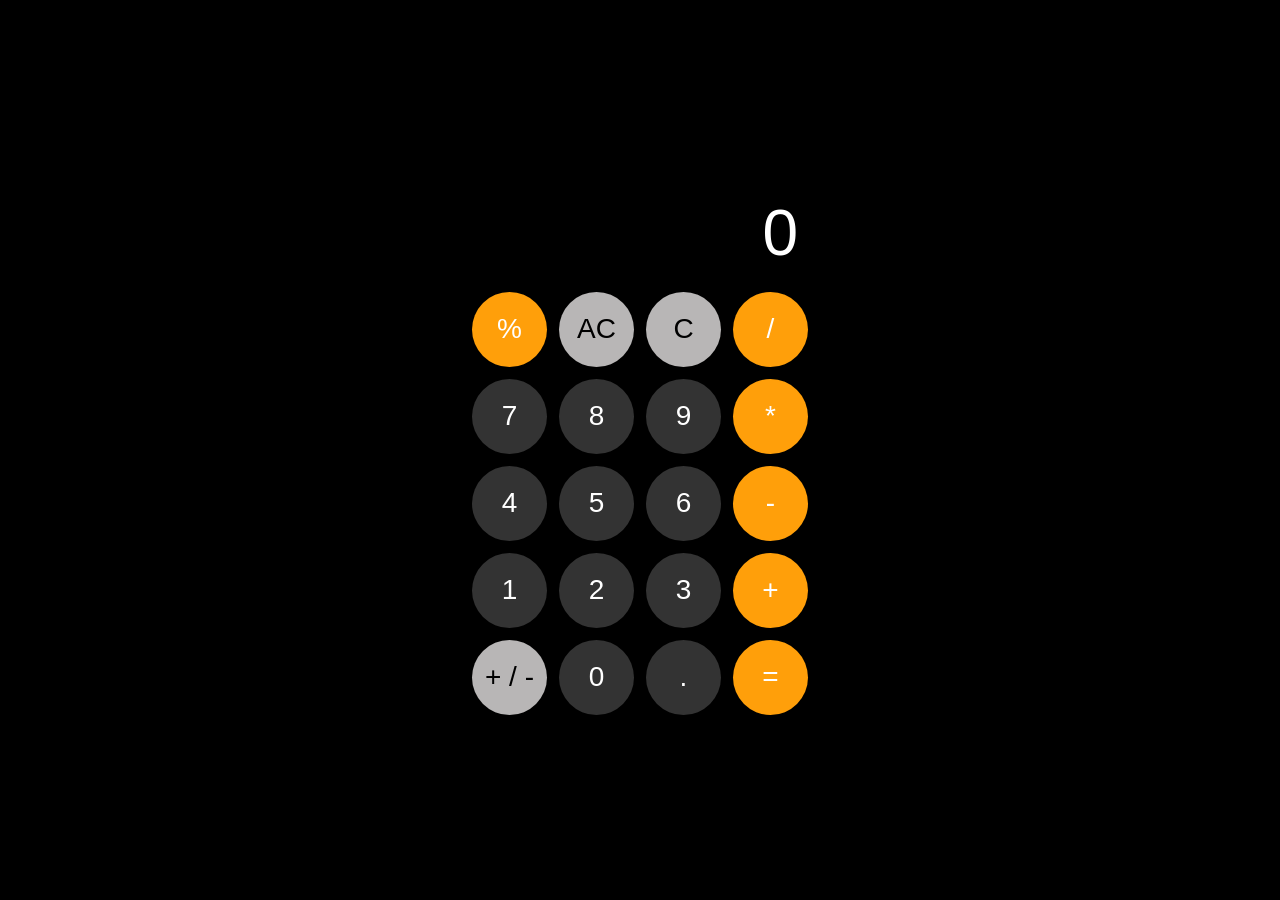
<file: index.html>
<!DOCTYPE html>
<html lang="en">
<head>
    <meta charset="UTF-8">
    <meta name="viewport" content="width=device-width, initial-scale=1.0">
    <title>Calculator</title>
    <link rel="stylesheet" href="style.css">
</head>
<body>
    <div class="container">
        <h1 class="calheader">iPhone Calculator Replication</h1>
        <input type="text" class="inputresult" id="display" value="0" readonly>
        
        <div class="btnsection">
            <button type="button" class="operator" onclick="percentage()"> % </button>
            <button type="button" class="action" onclick="clearScreen()"> AC </button>
            <button type="button" class="action" onclick="backspace()"> C </button>
            <button type="button" class="operator" onclick="inputOperator('/')"> / </button>
        </div>

        <div class="btnsection">
            <button type="button" class="operand" onclick="inputNumber('7')"> 7 </button>
            <button type="button" class="operand" onclick="inputNumber('8')"> 8 </button>
            <button type="button" class="operand" onclick="inputNumber('9')"> 9 </button>
            <button type="button" class="operator" onclick="inputOperator('*')"> * </button>
        </div>

        <div class="btnsection">
            <button type="button" class="operand" onclick="inputNumber('4')"> 4 </button>
            <button type="button" class="operand" onclick="inputNumber('5')"> 5 </button>
            <button type="button" class="operand" onclick="inputNumber('6')"> 6 </button>
            <button type="button" class="operator" onclick="inputOperator('-')"> - </button>
        </div>

        <div class="btnsection">
            <button type="button" class="operand" onclick="inputNumber('1')"> 1 </button>
            <button type="button" class="operand" onclick="inputNumber('2')"> 2 </button>
            <button type="button" class="operand" onclick="inputNumber('3')"> 3 </button>
            <button type="button" class="operator" onclick="inputOperator('+')"> + </button>
        </div>

        <div class="btnsection">
            <button type="button" class="action" onclick="toggleSign()"> + / - </button>
            <button type="button" class="operand" onclick="inputNumber('0')"> 0 </button>
            <button type="button" class="operand" onclick="inputDecimal()"> . </button>
            <button type="button" class="equals" onclick="calculate()"> = </button>
        </div>
    </div>
    <script src="script.js"></script>
</body>
</html>
</file>
<file: style.css>
* {
  box-sizing: border-box;
  margin: 0;
  padding: 0;
  font-family: sans-serif;
  user-select: none;
}

body {
  background: #000;
  display: flex;
  justify-content: center;
  align-items: center;
  min-height: 100vh;
}

.container {
  width: 100%;
  max-width: 360px;
  padding: 20px 12px;
  display: flex;
  flex-direction: column;
  gap: 12px;
}

.calheader {
  position: absolute;
  width: 100px;
  height: 100px;
  padding: 0;
  margin: -1px;
  overflow: hidden;
  clip: rect(0 0 0 0);
  border: 0;
}

/* Display Screen */
.inputresult {
  width: 100%;
  background: transparent;
  border: none;
  color: #fff;
  font-size: 64px;
  font-weight: 300;
  text-align: right;
  padding: 10px;
  outline: none;
}

/* Row & Button Layout */
.btnsection {
  display: flex;
  gap: 12px;
}

button {
  flex: 1;
  aspect-ratio: 1;
  border-radius: 50%;
  border: none;
  font-size: 28px;
  cursor: pointer;
  transition: opacity 0.1s;
}

button:active {
  opacity: 0.6;
}

/* Button Colors */
.operand {
  background: #333;
  color: #fff;
}

.action {
  background: rgb(184 182 182);
  color: #000;
}

.operator,
.equals {
  background: #ff9f0a;
  color: #fff;
}
</file>
